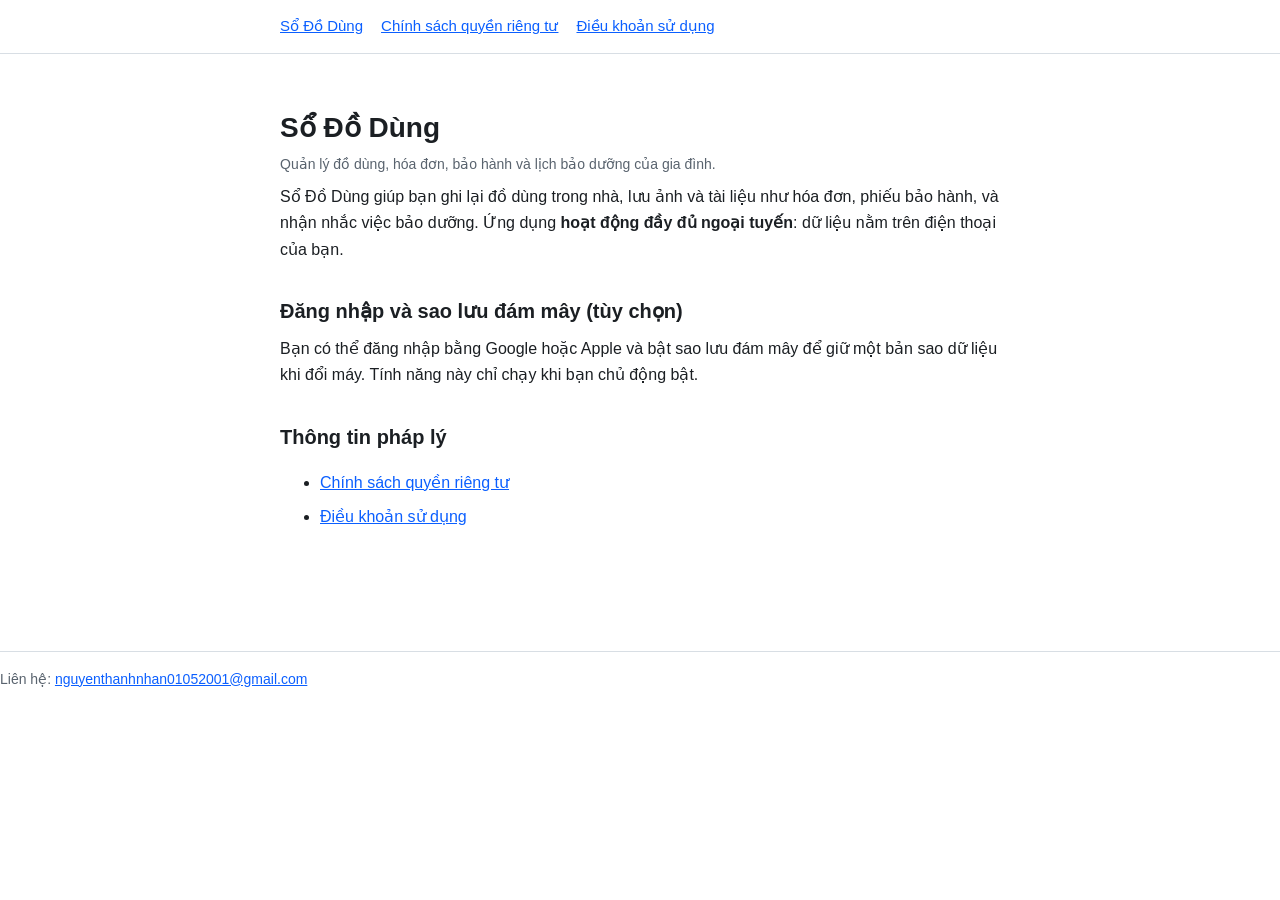
<file: index.html>
<!doctype html>
<html lang="vi"><head><meta charset="utf-8"><meta name="viewport" content="width=device-width,initial-scale=1"><title>Sổ Đồ Dùng</title><meta name="description" content="Ứng dụng quản lý đồ dùng, hóa đơn, bảo hành và lịch bảo dưỡng, hoạt động ngoại tuyến."><link rel="stylesheet" href="style.css"></head><body><header><nav><a href="./">Sổ Đồ Dùng</a><a href="privacy.html">Chính sách quyền riêng tư</a><a href="terms.html">Điều khoản sử dụng</a></nav></header>
<main>
<h1>Sổ Đồ Dùng</h1>
<p class="muted">Quản lý đồ dùng, hóa đơn, bảo hành và lịch bảo dưỡng của gia đình.</p>
<p>Sổ Đồ Dùng giúp bạn ghi lại đồ dùng trong nhà, lưu ảnh và tài liệu như hóa đơn, phiếu bảo hành, và nhận nhắc việc bảo dưỡng. Ứng dụng <strong>hoạt động đầy đủ ngoại tuyến</strong>: dữ liệu nằm trên điện thoại của bạn.</p>
<h2>Đăng nhập và sao lưu đám mây (tùy chọn)</h2>
<p>Bạn có thể đăng nhập bằng Google hoặc Apple và bật sao lưu đám mây để giữ một bản sao dữ liệu khi đổi máy. Tính năng này chỉ chạy khi bạn chủ động bật.</p>
<h2>Thông tin pháp lý</h2>
<ul><li><a href="privacy.html">Chính sách quyền riêng tư</a></li><li><a href="terms.html">Điều khoản sử dụng</a></li></ul>
</main>
<footer>Liên hệ: <a href="mailto:nguyenthanhnhan01052001@gmail.com">nguyenthanhnhan01052001@gmail.com</a></footer></body></html>
</file>
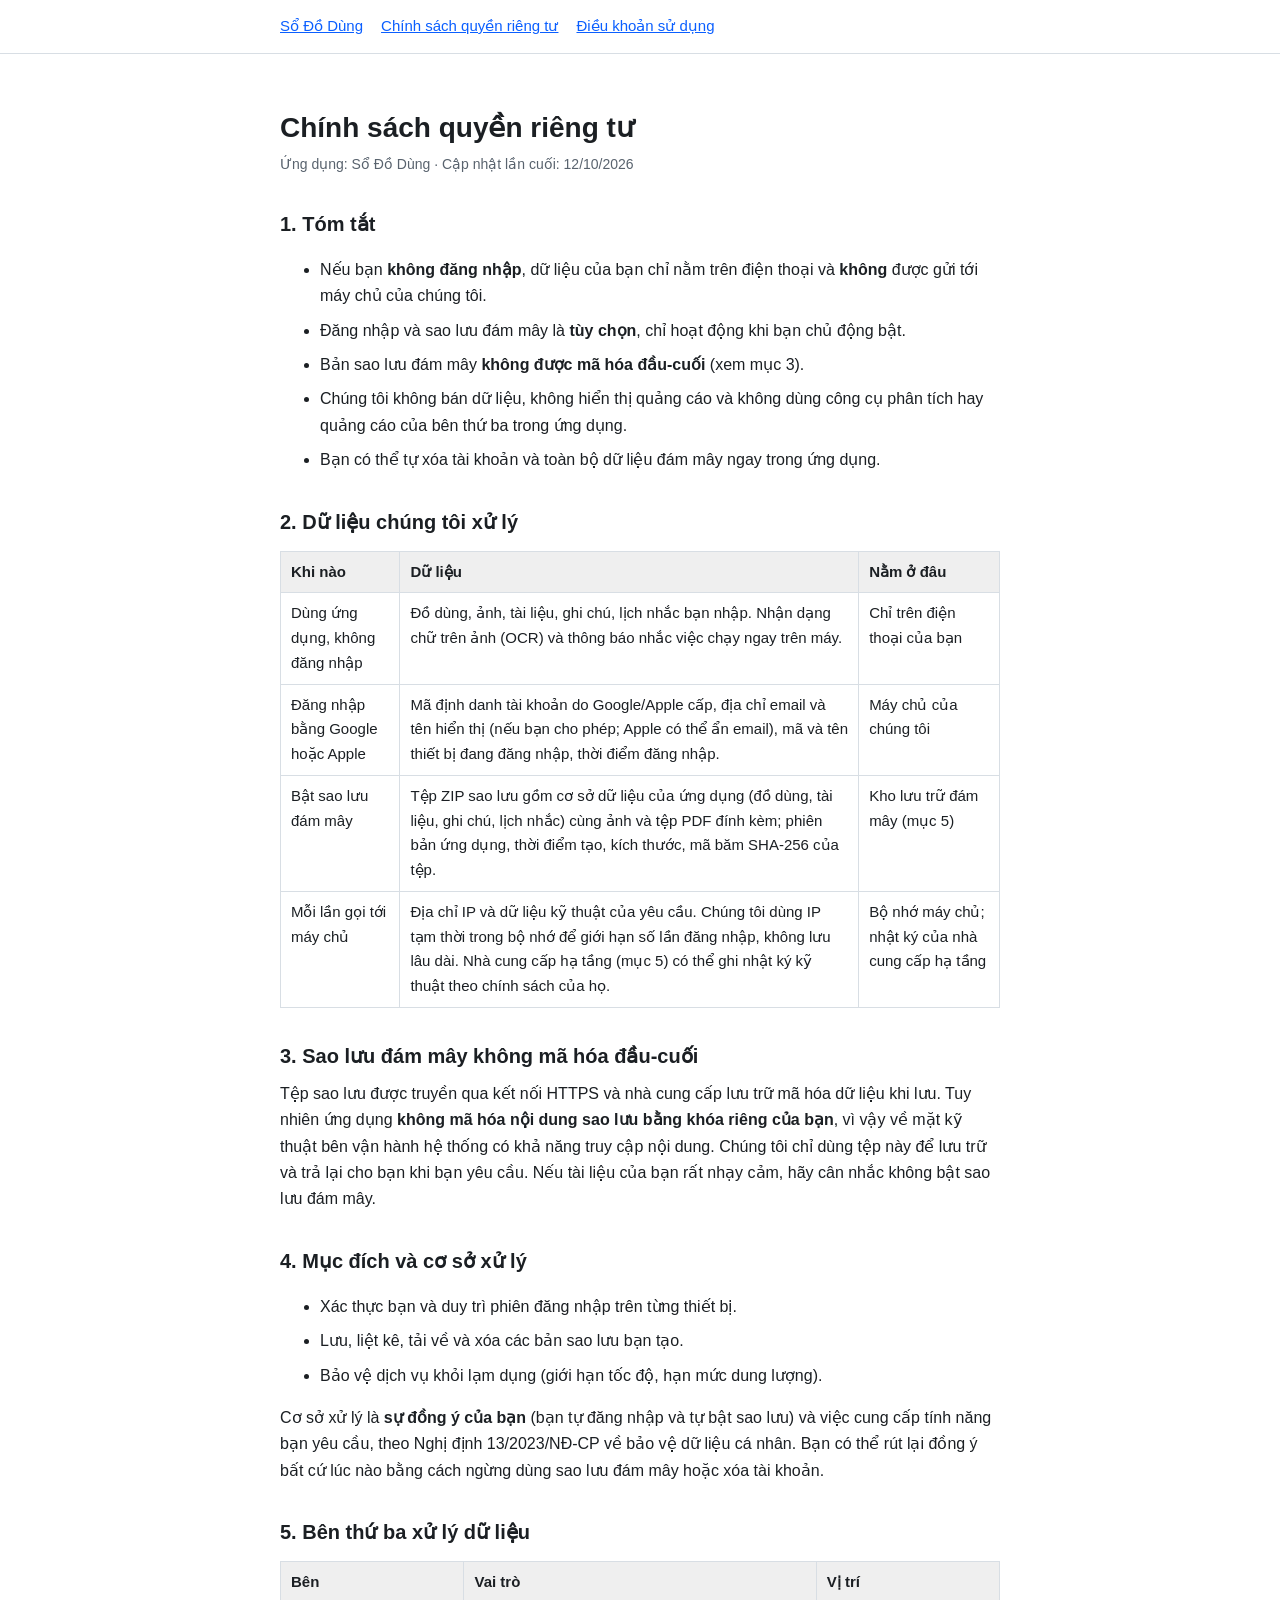
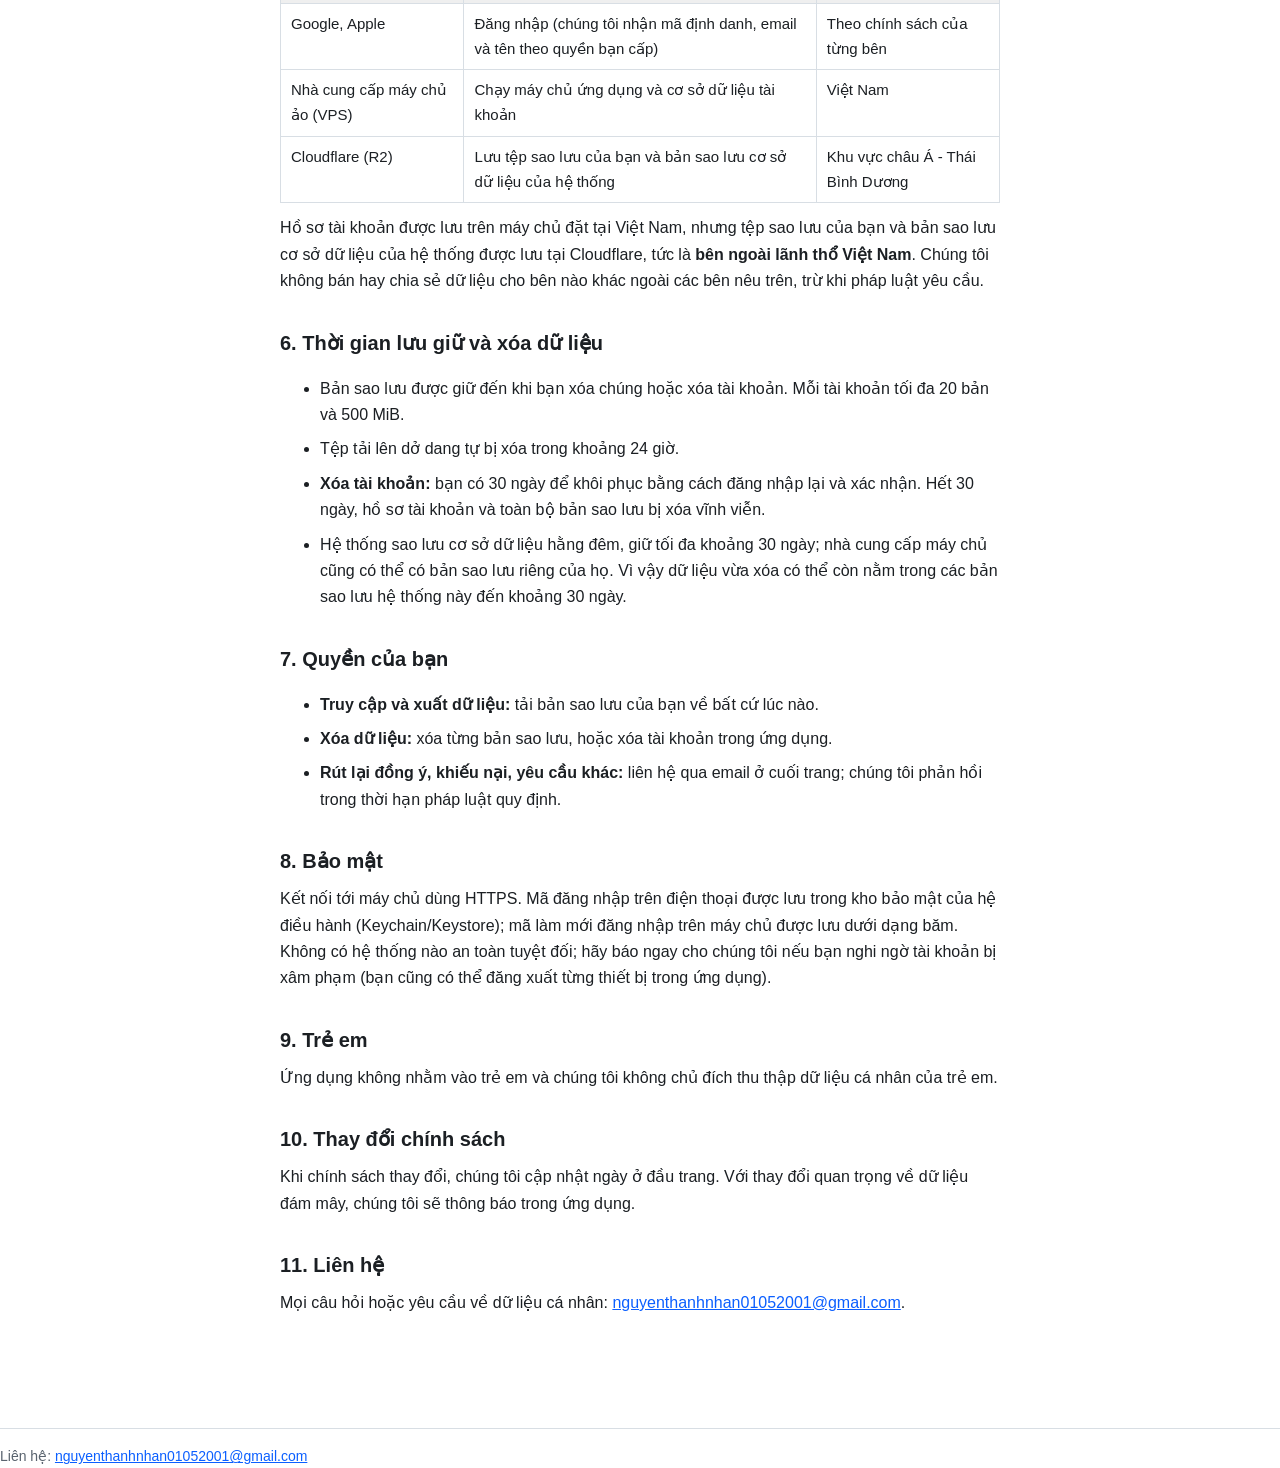
<file: privacy.html>
<!doctype html>
<html lang="vi"><head><meta charset="utf-8"><meta name="viewport" content="width=device-width,initial-scale=1"><title>Chính sách quyền riêng tư - Sổ Đồ Dùng</title><meta name="description" content="Cách ứng dụng Sổ Đồ Dùng xử lý dữ liệu cá nhân của bạn."><link rel="stylesheet" href="style.css"></head><body><header><nav><a href="./">Sổ Đồ Dùng</a><a href="privacy.html">Chính sách quyền riêng tư</a><a href="terms.html">Điều khoản sử dụng</a></nav></header>
<main>
<h1>Chính sách quyền riêng tư</h1>
<p class="muted">Ứng dụng: Sổ Đồ Dùng · Cập nhật lần cuối: 12/10/2026</p>

<h2>1. Tóm tắt</h2>
<ul>
<li>Nếu bạn <strong>không đăng nhập</strong>, dữ liệu của bạn chỉ nằm trên điện thoại và <strong>không</strong> được gửi tới máy chủ của chúng tôi.</li>
<li>Đăng nhập và sao lưu đám mây là <strong>tùy chọn</strong>, chỉ hoạt động khi bạn chủ động bật.</li>
<li>Bản sao lưu đám mây <strong>không được mã hóa đầu-cuối</strong> (xem mục 3).</li>
<li>Chúng tôi không bán dữ liệu, không hiển thị quảng cáo và không dùng công cụ phân tích hay quảng cáo của bên thứ ba trong ứng dụng.</li>
<li>Bạn có thể tự xóa tài khoản và toàn bộ dữ liệu đám mây ngay trong ứng dụng.</li>
</ul>

<h2>2. Dữ liệu chúng tôi xử lý</h2>
<table>
<tr><th>Khi nào</th><th>Dữ liệu</th><th>Nằm ở đâu</th></tr>
<tr><td>Dùng ứng dụng, không đăng nhập</td><td>Đồ dùng, ảnh, tài liệu, ghi chú, lịch nhắc bạn nhập. Nhận dạng chữ trên ảnh (OCR) và thông báo nhắc việc chạy ngay trên máy.</td><td>Chỉ trên điện thoại của bạn</td></tr>
<tr><td>Đăng nhập bằng Google hoặc Apple</td><td>Mã định danh tài khoản do Google/Apple cấp, địa chỉ email và tên hiển thị (nếu bạn cho phép; Apple có thể ẩn email), mã và tên thiết bị đang đăng nhập, thời điểm đăng nhập.</td><td>Máy chủ của chúng tôi</td></tr>
<tr><td>Bật sao lưu đám mây</td><td>Tệp ZIP sao lưu gồm cơ sở dữ liệu của ứng dụng (đồ dùng, tài liệu, ghi chú, lịch nhắc) cùng ảnh và tệp PDF đính kèm; phiên bản ứng dụng, thời điểm tạo, kích thước, mã băm SHA-256 của tệp.</td><td>Kho lưu trữ đám mây (mục 5)</td></tr>
<tr><td>Mỗi lần gọi tới máy chủ</td><td>Địa chỉ IP và dữ liệu kỹ thuật của yêu cầu. Chúng tôi dùng IP tạm thời trong bộ nhớ để giới hạn số lần đăng nhập, không lưu lâu dài. Nhà cung cấp hạ tầng (mục 5) có thể ghi nhật ký kỹ thuật theo chính sách của họ.</td><td>Bộ nhớ máy chủ; nhật ký của nhà cung cấp hạ tầng</td></tr>
</table>

<h2>3. Sao lưu đám mây không mã hóa đầu-cuối</h2>
<p>Tệp sao lưu được truyền qua kết nối HTTPS và nhà cung cấp lưu trữ mã hóa dữ liệu khi lưu. Tuy nhiên ứng dụng <strong>không mã hóa nội dung sao lưu bằng khóa riêng của bạn</strong>, vì vậy về mặt kỹ thuật bên vận hành hệ thống có khả năng truy cập nội dung. Chúng tôi chỉ dùng tệp này để lưu trữ và trả lại cho bạn khi bạn yêu cầu. Nếu tài liệu của bạn rất nhạy cảm, hãy cân nhắc không bật sao lưu đám mây.</p>

<h2>4. Mục đích và cơ sở xử lý</h2>
<ul>
<li>Xác thực bạn và duy trì phiên đăng nhập trên từng thiết bị.</li>
<li>Lưu, liệt kê, tải về và xóa các bản sao lưu bạn tạo.</li>
<li>Bảo vệ dịch vụ khỏi lạm dụng (giới hạn tốc độ, hạn mức dung lượng).</li>
</ul>
<p>Cơ sở xử lý là <strong>sự đồng ý của bạn</strong> (bạn tự đăng nhập và tự bật sao lưu) và việc cung cấp tính năng bạn yêu cầu, theo Nghị định 13/2023/NĐ-CP về bảo vệ dữ liệu cá nhân. Bạn có thể rút lại đồng ý bất cứ lúc nào bằng cách ngừng dùng sao lưu đám mây hoặc xóa tài khoản.</p>

<h2>5. Bên thứ ba xử lý dữ liệu</h2>
<table>
<tr><th>Bên</th><th>Vai trò</th><th>Vị trí</th></tr>
<tr><td>Google, Apple</td><td>Đăng nhập (chúng tôi nhận mã định danh, email và tên theo quyền bạn cấp)</td><td>Theo chính sách của từng bên</td></tr>
<tr><td>Nhà cung cấp máy chủ ảo (VPS)</td><td>Chạy máy chủ ứng dụng và cơ sở dữ liệu tài khoản</td><td>Việt Nam</td></tr>
<tr><td>Cloudflare (R2)</td><td>Lưu tệp sao lưu của bạn và bản sao lưu cơ sở dữ liệu của hệ thống</td><td>Khu vực châu Á - Thái Bình Dương</td></tr>
</table>
<p>Hồ sơ tài khoản được lưu trên máy chủ đặt tại Việt Nam, nhưng tệp sao lưu của bạn và bản sao lưu cơ sở dữ liệu của hệ thống được lưu tại Cloudflare, tức là <strong>bên ngoài lãnh thổ Việt Nam</strong>. Chúng tôi không bán hay chia sẻ dữ liệu cho bên nào khác ngoài các bên nêu trên, trừ khi pháp luật yêu cầu.</p>

<h2>6. Thời gian lưu giữ và xóa dữ liệu</h2>
<ul>
<li>Bản sao lưu được giữ đến khi bạn xóa chúng hoặc xóa tài khoản. Mỗi tài khoản tối đa 20 bản và 500 MiB.</li>
<li>Tệp tải lên dở dang tự bị xóa trong khoảng 24 giờ.</li>
<li><strong>Xóa tài khoản:</strong> bạn có 30 ngày để khôi phục bằng cách đăng nhập lại và xác nhận. Hết 30 ngày, hồ sơ tài khoản và toàn bộ bản sao lưu bị xóa vĩnh viễn.</li>
<li>Hệ thống sao lưu cơ sở dữ liệu hằng đêm, giữ tối đa khoảng 30 ngày; nhà cung cấp máy chủ cũng có thể có bản sao lưu riêng của họ. Vì vậy dữ liệu vừa xóa có thể còn nằm trong các bản sao lưu hệ thống này đến khoảng 30 ngày.</li>
</ul>

<h2>7. Quyền của bạn</h2>
<ul>
<li><strong>Truy cập và xuất dữ liệu:</strong> tải bản sao lưu của bạn về bất cứ lúc nào.</li>
<li><strong>Xóa dữ liệu:</strong> xóa từng bản sao lưu, hoặc xóa tài khoản trong ứng dụng.</li>
<li><strong>Rút lại đồng ý, khiếu nại, yêu cầu khác:</strong> liên hệ qua email ở cuối trang; chúng tôi phản hồi trong thời hạn pháp luật quy định.</li>
</ul>

<h2>8. Bảo mật</h2>
<p>Kết nối tới máy chủ dùng HTTPS. Mã đăng nhập trên điện thoại được lưu trong kho bảo mật của hệ điều hành (Keychain/Keystore); mã làm mới đăng nhập trên máy chủ được lưu dưới dạng băm. Không có hệ thống nào an toàn tuyệt đối; hãy báo ngay cho chúng tôi nếu bạn nghi ngờ tài khoản bị xâm phạm (bạn cũng có thể đăng xuất từng thiết bị trong ứng dụng).</p>

<h2>9. Trẻ em</h2>
<p>Ứng dụng không nhằm vào trẻ em và chúng tôi không chủ đích thu thập dữ liệu cá nhân của trẻ em.</p>

<h2>10. Thay đổi chính sách</h2>
<p>Khi chính sách thay đổi, chúng tôi cập nhật ngày ở đầu trang. Với thay đổi quan trọng về dữ liệu đám mây, chúng tôi sẽ thông báo trong ứng dụng.</p>

<h2>11. Liên hệ</h2>
<p>Mọi câu hỏi hoặc yêu cầu về dữ liệu cá nhân: <a href="mailto:nguyenthanhnhan01052001@gmail.com">nguyenthanhnhan01052001@gmail.com</a>.</p>
</main>
<footer>Liên hệ: <a href="mailto:nguyenthanhnhan01052001@gmail.com">nguyenthanhnhan01052001@gmail.com</a></footer></body></html>
</file>
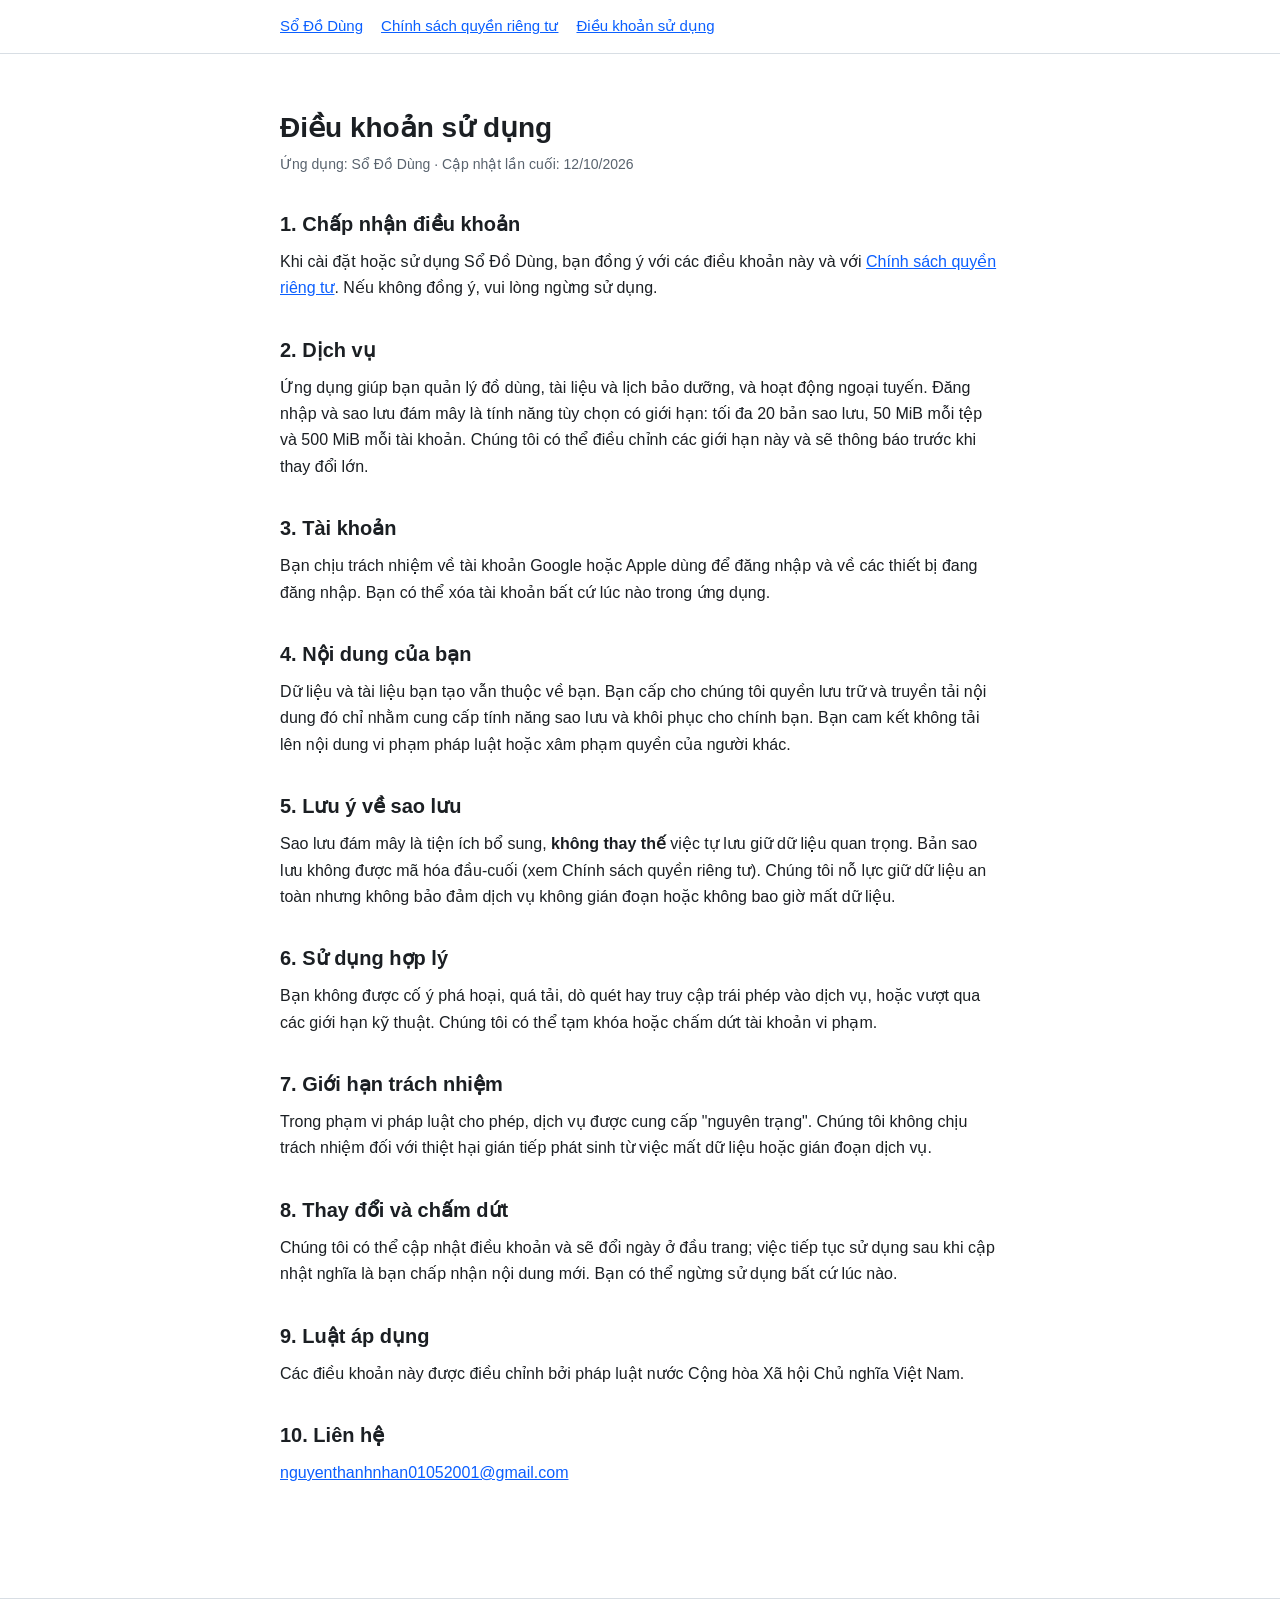
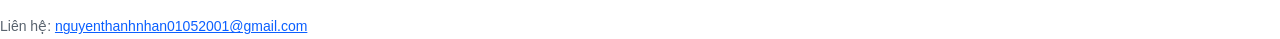
<file: terms.html>
<!doctype html>
<html lang="vi"><head><meta charset="utf-8"><meta name="viewport" content="width=device-width,initial-scale=1"><title>Điều khoản sử dụng - Sổ Đồ Dùng</title><meta name="description" content="Điều khoản sử dụng ứng dụng Sổ Đồ Dùng."><link rel="stylesheet" href="style.css"></head><body><header><nav><a href="./">Sổ Đồ Dùng</a><a href="privacy.html">Chính sách quyền riêng tư</a><a href="terms.html">Điều khoản sử dụng</a></nav></header>
<main>
<h1>Điều khoản sử dụng</h1>
<p class="muted">Ứng dụng: Sổ Đồ Dùng · Cập nhật lần cuối: 12/10/2026</p>

<h2>1. Chấp nhận điều khoản</h2>
<p>Khi cài đặt hoặc sử dụng Sổ Đồ Dùng, bạn đồng ý với các điều khoản này và với <a href="privacy.html">Chính sách quyền riêng tư</a>. Nếu không đồng ý, vui lòng ngừng sử dụng.</p>

<h2>2. Dịch vụ</h2>
<p>Ứng dụng giúp bạn quản lý đồ dùng, tài liệu và lịch bảo dưỡng, và hoạt động ngoại tuyến. Đăng nhập và sao lưu đám mây là tính năng tùy chọn có giới hạn: tối đa 20 bản sao lưu, 50 MiB mỗi tệp và 500 MiB mỗi tài khoản. Chúng tôi có thể điều chỉnh các giới hạn này và sẽ thông báo trước khi thay đổi lớn.</p>

<h2>3. Tài khoản</h2>
<p>Bạn chịu trách nhiệm về tài khoản Google hoặc Apple dùng để đăng nhập và về các thiết bị đang đăng nhập. Bạn có thể xóa tài khoản bất cứ lúc nào trong ứng dụng.</p>

<h2>4. Nội dung của bạn</h2>
<p>Dữ liệu và tài liệu bạn tạo vẫn thuộc về bạn. Bạn cấp cho chúng tôi quyền lưu trữ và truyền tải nội dung đó chỉ nhằm cung cấp tính năng sao lưu và khôi phục cho chính bạn. Bạn cam kết không tải lên nội dung vi phạm pháp luật hoặc xâm phạm quyền của người khác.</p>

<h2>5. Lưu ý về sao lưu</h2>
<p>Sao lưu đám mây là tiện ích bổ sung, <strong>không thay thế</strong> việc tự lưu giữ dữ liệu quan trọng. Bản sao lưu không được mã hóa đầu-cuối (xem Chính sách quyền riêng tư). Chúng tôi nỗ lực giữ dữ liệu an toàn nhưng không bảo đảm dịch vụ không gián đoạn hoặc không bao giờ mất dữ liệu.</p>

<h2>6. Sử dụng hợp lý</h2>
<p>Bạn không được cố ý phá hoại, quá tải, dò quét hay truy cập trái phép vào dịch vụ, hoặc vượt qua các giới hạn kỹ thuật. Chúng tôi có thể tạm khóa hoặc chấm dứt tài khoản vi phạm.</p>

<h2>7. Giới hạn trách nhiệm</h2>
<p>Trong phạm vi pháp luật cho phép, dịch vụ được cung cấp "nguyên trạng". Chúng tôi không chịu trách nhiệm đối với thiệt hại gián tiếp phát sinh từ việc mất dữ liệu hoặc gián đoạn dịch vụ.</p>

<h2>8. Thay đổi và chấm dứt</h2>
<p>Chúng tôi có thể cập nhật điều khoản và sẽ đổi ngày ở đầu trang; việc tiếp tục sử dụng sau khi cập nhật nghĩa là bạn chấp nhận nội dung mới. Bạn có thể ngừng sử dụng bất cứ lúc nào.</p>

<h2>9. Luật áp dụng</h2>
<p>Các điều khoản này được điều chỉnh bởi pháp luật nước Cộng hòa Xã hội Chủ nghĩa Việt Nam.</p>

<h2>10. Liên hệ</h2>
<p><a href="mailto:nguyenthanhnhan01052001@gmail.com">nguyenthanhnhan01052001@gmail.com</a></p>
</main>
<footer>Liên hệ: <a href="mailto:nguyenthanhnhan01052001@gmail.com">nguyenthanhnhan01052001@gmail.com</a></footer></body></html>
</file>
<file: style.css>
:root{color-scheme:light dark;--bg:#fff;--fg:#1b1f23;--muted:#59636e;--accent:#0b5fff;--line:#d8dee4}
@media (prefers-color-scheme:dark){:root{--bg:#0d1117;--fg:#e6edf3;--muted:#9198a1;--accent:#58a6ff;--line:#30363d}}
*{box-sizing:border-box}body{margin:0;background:var(--bg);color:var(--fg);font:16px/1.65 -apple-system,BlinkMacSystemFont,"Segoe UI",Roboto,sans-serif}
main{max-width:760px;margin:0 auto;padding:32px 20px 64px}header{border-bottom:1px solid var(--line);margin-bottom:24px}
header nav{max-width:760px;margin:0 auto;padding:14px 20px;display:flex;gap:18px;flex-wrap:wrap;font-size:15px}
a{color:var(--accent)}h1{font-size:28px;line-height:1.25;margin:0 0 6px}h2{font-size:20px;margin:32px 0 8px}p,li{margin:8px 0}
.muted{color:var(--muted);font-size:14px}table{border-collapse:collapse;width:100%;margin:12px 0;font-size:15px}
th,td{border:1px solid var(--line);padding:8px 10px;text-align:left;vertical-align:top}th{background:rgba(127,127,127,.12)}
footer{border-top:1px solid var(--line);margin-top:40px;padding-top:16px;color:var(--muted);font-size:14px}
</file>
